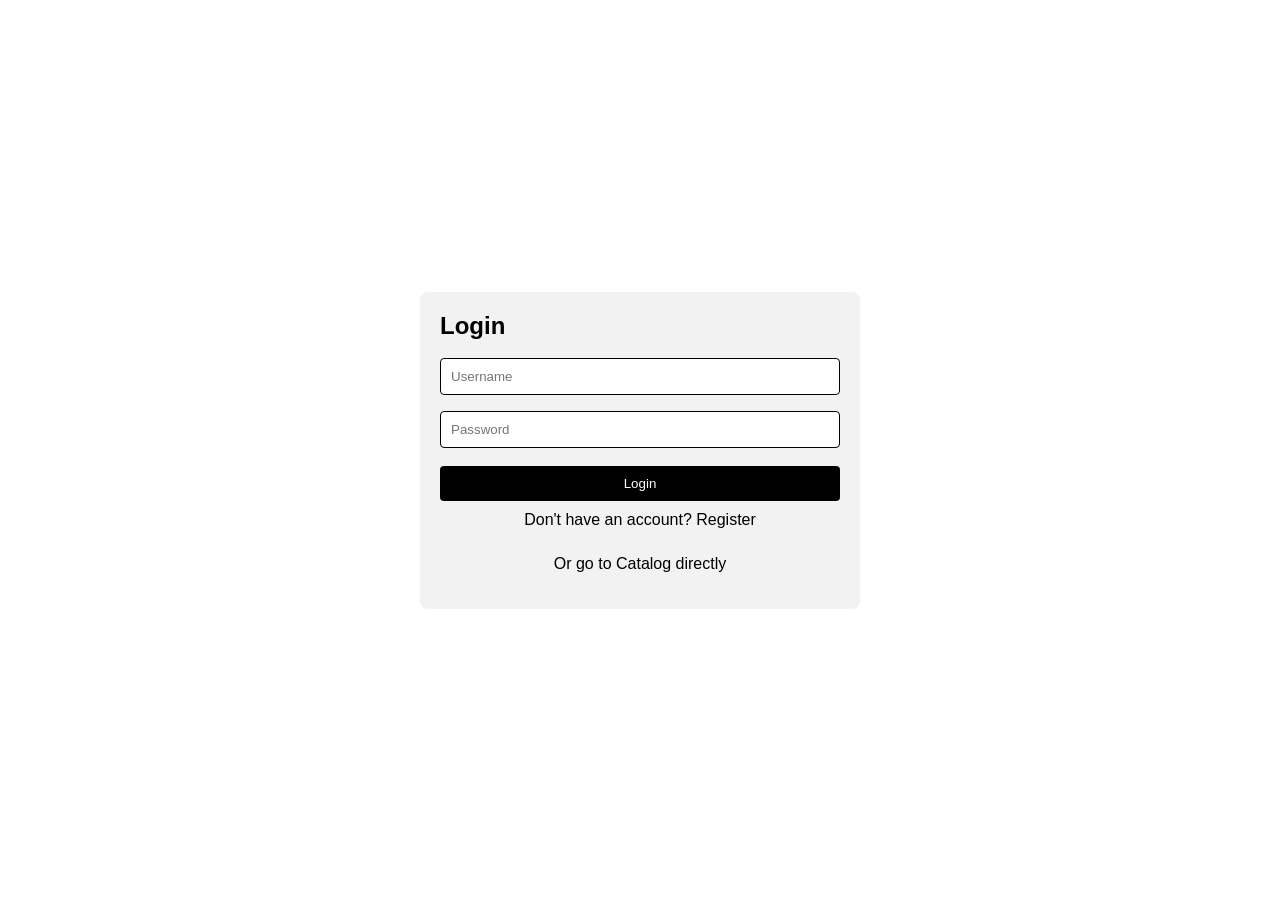
<file: week1/index.html>
<!DOCTYPE html>
<html lang="en">
<head>
<meta charset="UTF-8">
<meta name="viewport" content="width=device-width, initial-scale=1.0">
<title>Login</title>
<link rel="stylesheet" href="style.css">
</head>
<body>
<div class="container">
  <form class="form-box">
    <h2>Login</h2>
    <input type="text" placeholder="Username">
    <input type="password" placeholder="Password">
    <button type="button">Login</button>
    <p>Don't have an account? <a href="register.html">Register</a></p>
    <p>Or go to <a href="catalog.html">Catalog</a> directly</p>
  </form>
</div>
</body>
</html>
</file>
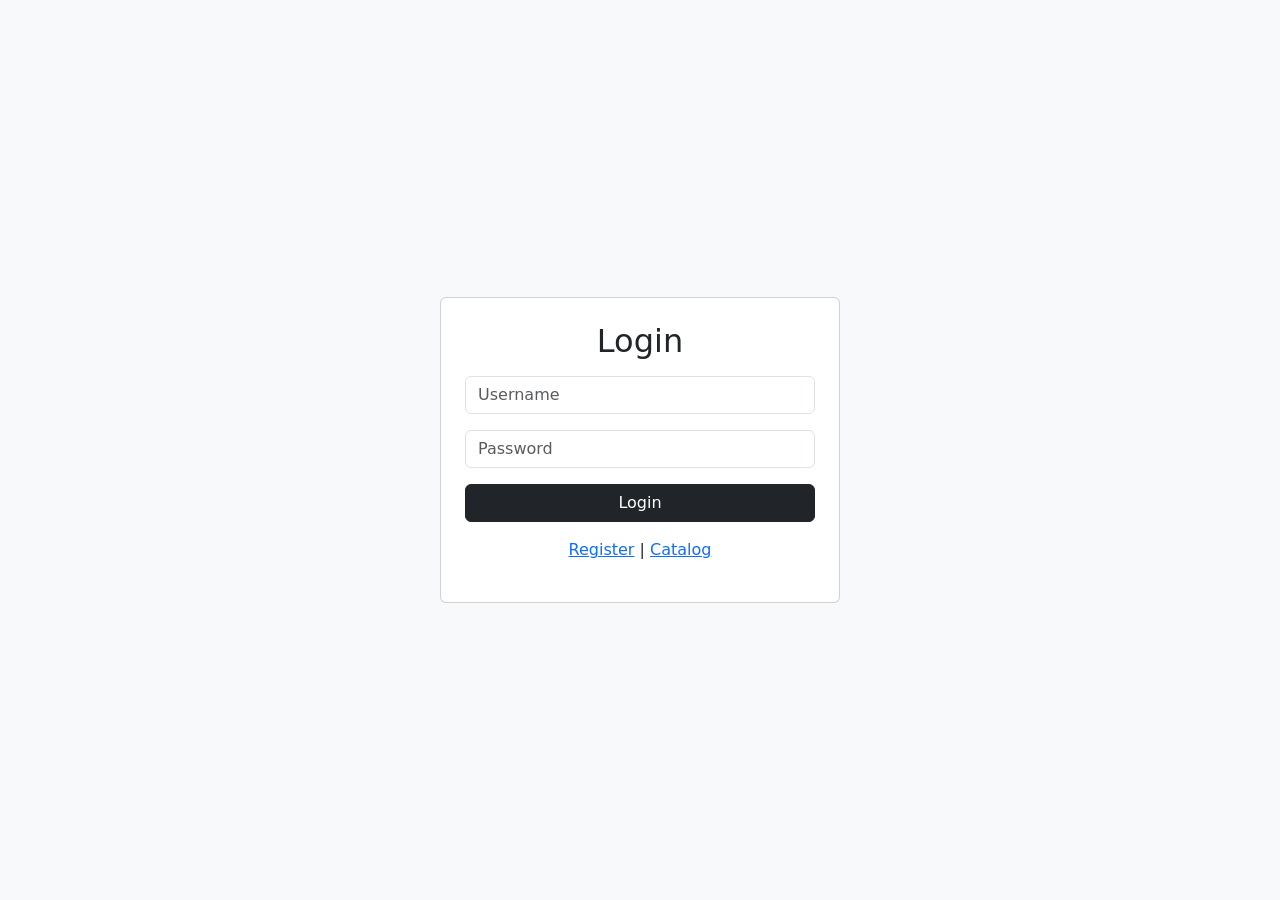
<file: week2/index.html>
<!DOCTYPE html>
<html lang="en">
<head>
  <meta charset="UTF-8">
  <meta name="viewport" content="width=device-width, initial-scale=1.0">
  <title>Login</title>
  <link href="https://cdn.jsdelivr.net/npm/bootstrap@5.3.0-alpha1/dist/css/bootstrap.min.css" rel="stylesheet">
</head>
<body class="bg-light">
  <div class="container d-flex justify-content-center align-items-center min-vh-100">
    <div class="card p-4 w-100" style="max-width: 400px;">
      <h2 class="text-center mb-3">Login</h2>
      <form>
        <input type="text" class="form-control mb-3" placeholder="Username">
        <input type="password" class="form-control mb-3" placeholder="Password">
        <button class="btn btn-dark w-100 mb-3">Login</button>
      </form>
      <p class="text-center"><a href="register.html">Register</a> | <a href="catalog.html">Catalog</a></p>
    </div>
  </div>
  <script src="https://cdn.jsdelivr.net/npm/bootstrap@5.3.0-alpha1/dist/js/bootstrap.bundle.min.js"></script>
</body>
</html>
</file>
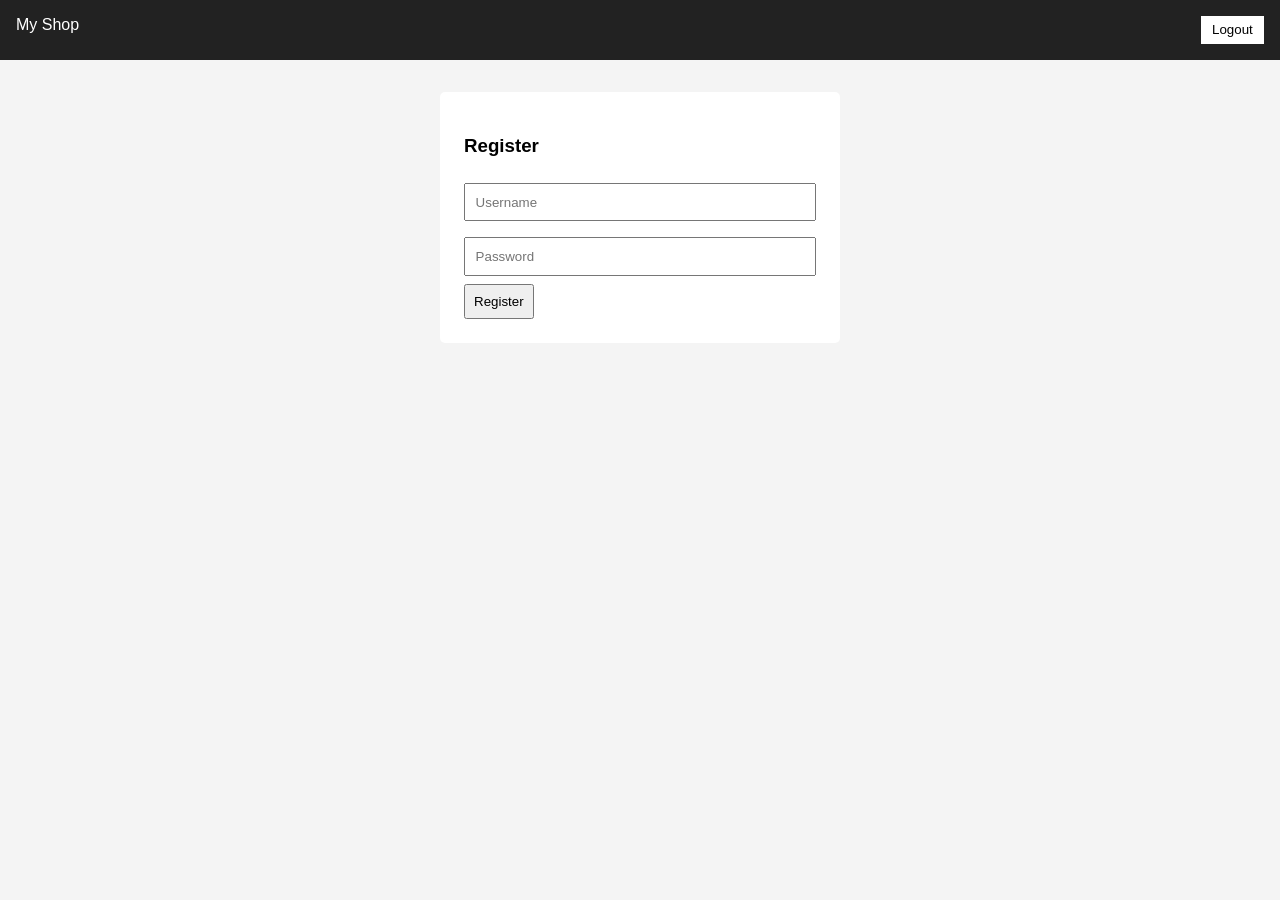
<file: week3/index.html>
<!DOCTYPE html>
<html lang="en">
<head>
  <meta charset="UTF-8" />
  <meta name="viewport" content="width=device-width, initial-scale=1.0" />
  <title>Shopping Cart App</title>
  <style>
    * { box-sizing: border-box; font-family: Arial, sans-serif; }
    body { margin: 0; background: #f4f4f4; }

    /* Layout */
    .container { max-width: 1100px; margin: auto; padding: 1rem; }
    header { background: #222; color: #fff; padding: 1rem; display: flex; justify-content: space-between; }
    header button { background: #fff; border: none; padding: 0.4rem 0.7rem; cursor: pointer; }

    /* Forms */
    form { max-width: 400px; margin: 2rem auto; background: #fff; padding: 1.5rem; border-radius: 5px; }
    input { width: 100%; padding: 0.6rem; margin: 0.5rem 0; }
    .error { color: red; font-size: 0.85rem; }

    /* Catalog */
    .grid { display: grid; grid-template-columns: repeat(auto-fit, minmax(200px, 1fr)); gap: 1rem; }
    .card { background: #fff; padding: 1rem; border-radius: 5px; display: flex; flex-direction: column; }
    .card button { margin-top: auto; }

    /* Cart */
    .cart { background: #fff; padding: 1rem; margin-top: 1rem; }
    .cart-item { display: flex; justify-content: space-between; }

    /* Utility */
    .hidden { display: none; }
    button { padding: 0.5rem; cursor: pointer; }
  </style>
</head>
<body>

<header>
  <div>My Shop</div>
  <button onclick="logout()">Logout</button>
</header>

<!-- Registration -->
<form id="registerForm">
  <h3>Register</h3>
  <input id="rUser" placeholder="Username" />
  <input id="rPass" type="password" placeholder="Password" />
  <div class="error" id="rErr"></div>
  <button type="submit">Register</button>
</form>

<!-- Login -->
<form id="loginForm" class="hidden">
  <h3>Login</h3>
  <input id="lUser" placeholder="Username" />
  <input id="lPass" type="password" placeholder="Password" />
  <div class="error" id="lErr"></div>
  <button type="submit">Login</button>
</form>

<!-- Catalog -->
<div id="shop" class="container hidden">
  <h2>Catalog</h2>
  <div class="grid" id="products"></div>

  <div class="cart">
    <h3>Cart</h3>
    <div id="cart"></div>
  </div>
</div>

<script>
  const products = [
    { id: 1, name: "Phone", price: 500 },
    { id: 2, name: "Laptop", price: 1000 },
    { id: 3, name: "Headphones", price: 150 }
  ];

  let cart = [];

  // Registration
  registerForm.onsubmit = e => {
    e.preventDefault();
    if (!rUser.value || !rPass.value) {
      rErr.textContent = "All fields required";
      return;
    }
    localStorage.setItem("user", rUser.value);
    localStorage.setItem("pass", rPass.value);
    registerForm.classList.add("hidden");
    loginForm.classList.remove("hidden");
  };

  // Login
  loginForm.onsubmit = e => {
    e.preventDefault();
    if (lUser.value !== localStorage.getItem("user") || lPass.value !== localStorage.getItem("pass")) {
      lErr.textContent = "Invalid credentials";
      return;
    }
    loginForm.classList.add("hidden");
    shop.classList.remove("hidden");
    loadProducts();
  };

  function loadProducts() {
    products.forEach(p => {
      productsDiv = document.createElement("div");
      productsDiv.className = "card";
      productsDiv.innerHTML = `<h4>${p.name}</h4><p>₹${p.price}</p><button onclick="addToCart(${p.id})">Add</button>`;
      document.getElementById("products").appendChild(productsDiv);
    });
  }

  function addToCart(id) {
    cart.push(products.find(p => p.id === id));
    renderCart();
  }

  function renderCart() {
    cartDiv.innerHTML = "";
    cart.forEach(c => {
      cartDiv.innerHTML += `<div class='cart-item'><span>${c.name}</span><span>₹${c.price}</span></div>`;
    });
  }

  function logout() {
    location.reload();
  }
</script>
</body>
</html>
</file>
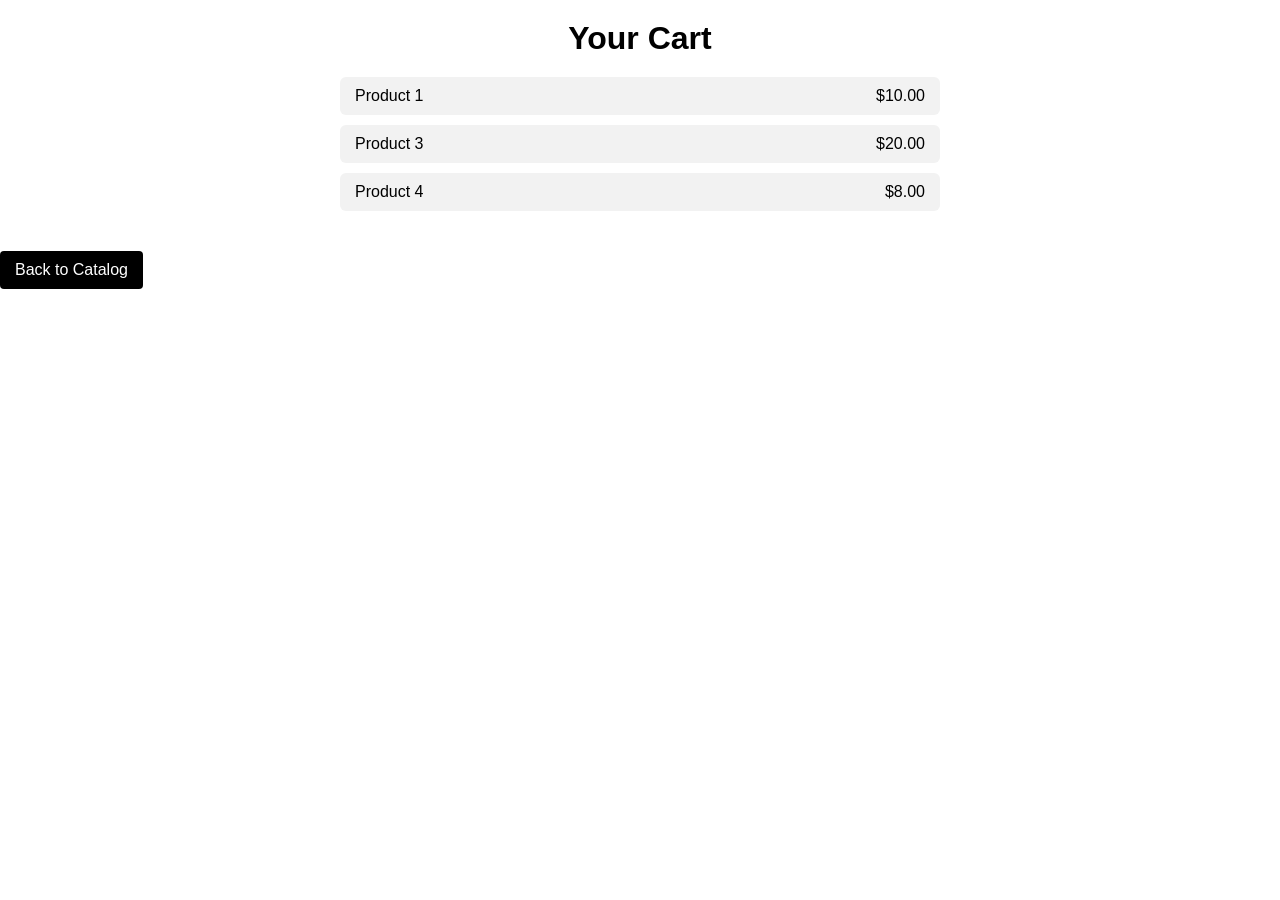
<file: week1/cart.html>
<!DOCTYPE html>
<html lang="en">
<head>
<meta charset="UTF-8">
<meta name="viewport" content="width=device-width, initial-scale=1.0">
<title>Cart</title>
<link rel="stylesheet" href="style.css">
</head>
<body>
<h1 class="page-title">Your Cart</h1>
<div class="cart-container">
  <div class="cart-item">
    <span>Product 1</span>
    <span>$10.00</span>
  </div>
  <div class="cart-item">
    <span>Product 3</span>
    <span>$20.00</span>
  </div>
  <div class="cart-item">
    <span>Product 4</span>
    <span>$8.00</span>
  </div>
</div>
<a href="catalog.html" class="cart-link">Back to Catalog</a>
</body>
</html>
</file>
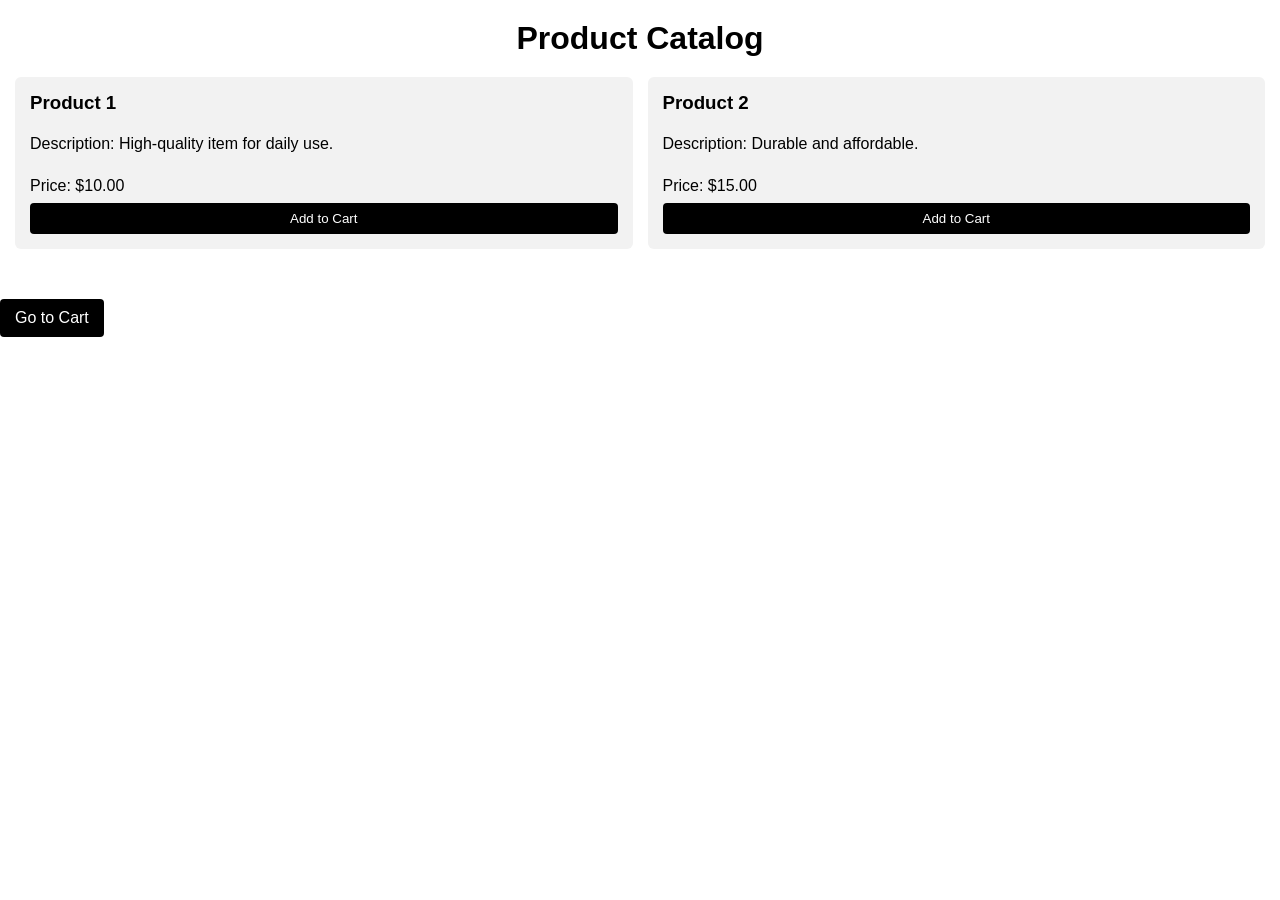
<file: week1/catalog.html>
<!DOCTYPE html>
<html lang="en">
<head>
<meta charset="UTF-8">
<meta name="viewport" content="width=device-width, initial-scale=1.0">
<title>Catalog</title>
<link rel="stylesheet" href="style.css">
</head>
<body>
<h1 class="page-title">Product Catalog</h1>
<div class="products-grid">
  <div class="product-card">
    <h3>Product 1</h3>
    <p>Description: High-quality item for daily use.</p>
    <p>Price: $10.00</p>
    <button>Add to Cart</button>
  </div>
  <div class="product-card">
    <h3>Product 2</h3>
    <p>Description: Durable and affordable.</p>
    <p>Price: $15.00</p>
    <button>Add to Cart</button>
  </div>
</div>
<a href="cart.html" class="cart-link">Go to Cart</a>
</body>
</html>
</file>
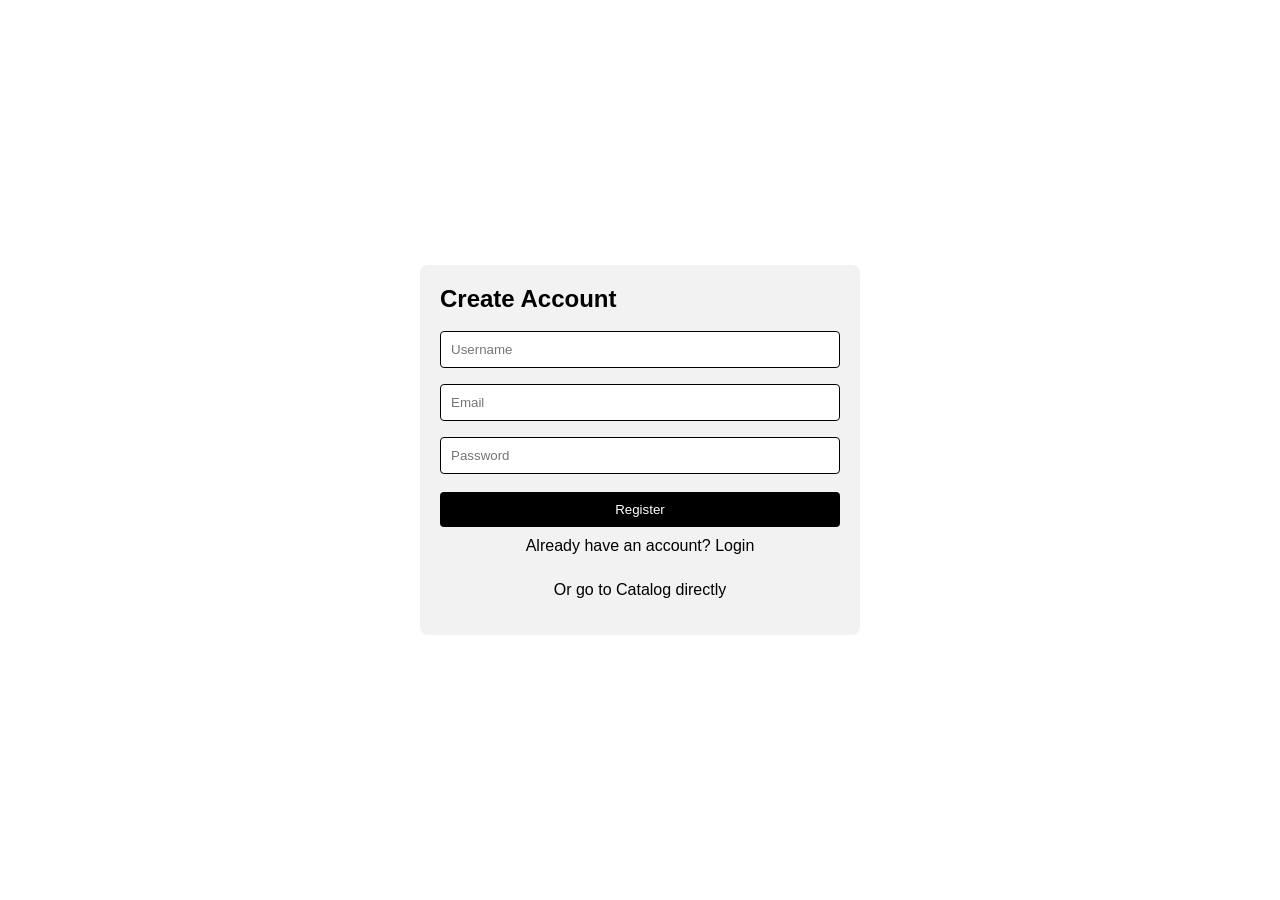
<file: week1/register.html>
<!DOCTYPE html>
<html lang="en">
<head>
<meta charset="UTF-8">
<meta name="viewport" content="width=device-width, initial-scale=1.0">
<title>Register</title>
<link rel="stylesheet" href="style.css">
</head>
<body>
<div class="container">
  <form class="form-box">
    <h2>Create Account</h2>
    <input type="text" placeholder="Username">
    <input type="email" placeholder="Email">
    <input type="password" placeholder="Password">
    <button type="button">Register</button>
    <p>Already have an account? <a href="index.html">Login</a></p>
    <p>Or go to <a href="catalog.html">Catalog</a> directly</p>
  </form>
</div>
</body>
</html>
</file>
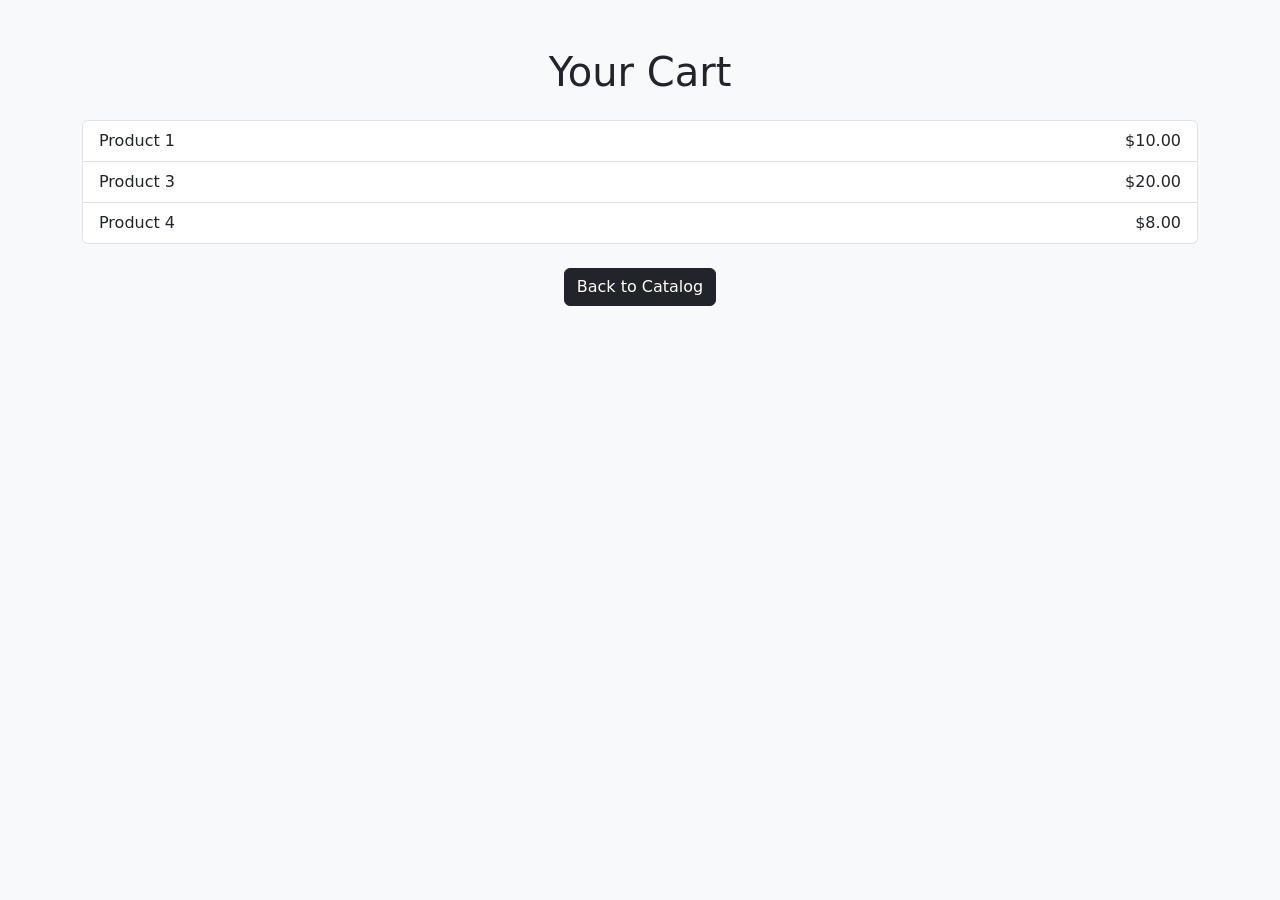
<file: week2/cart.html>
<!DOCTYPE html>
<html lang="en">
<head>
  <meta charset="UTF-8">
  <meta name="viewport" content="width=device-width, initial-scale=1.0">
  <title>Cart</title>
  <link href="https://cdn.jsdelivr.net/npm/bootstrap@5.3.0-alpha1/dist/css/bootstrap.min.css" rel="stylesheet">
</head>
<body class="bg-light">
  <div class="container mt-5">
    <h1 class="text-center mb-4">Your Cart</h1>
    <div class="list-group">
      <div class="list-group-item d-flex justify-content-between align-items-center">
        Product 1
        <span>$10.00</span>
      </div>
      <div class="list-group-item d-flex justify-content-between align-items-center">
        Product 3
        <span>$20.00</span>
      </div>
      <div class="list-group-item d-flex justify-content-between align-items-center">
        Product 4
        <span>$8.00</span>
      </div>
    </div>
    <div class="text-center mt-4">
      <a href="catalog.html" class="btn btn-dark">Back to Catalog</a>
    </div>
  </div>
  <script src="https://cdn.jsdelivr.net/npm/bootstrap@5.3.0-alpha1/dist/js/bootstrap.bundle.min.js"></script>
</body>
</html>
</file>
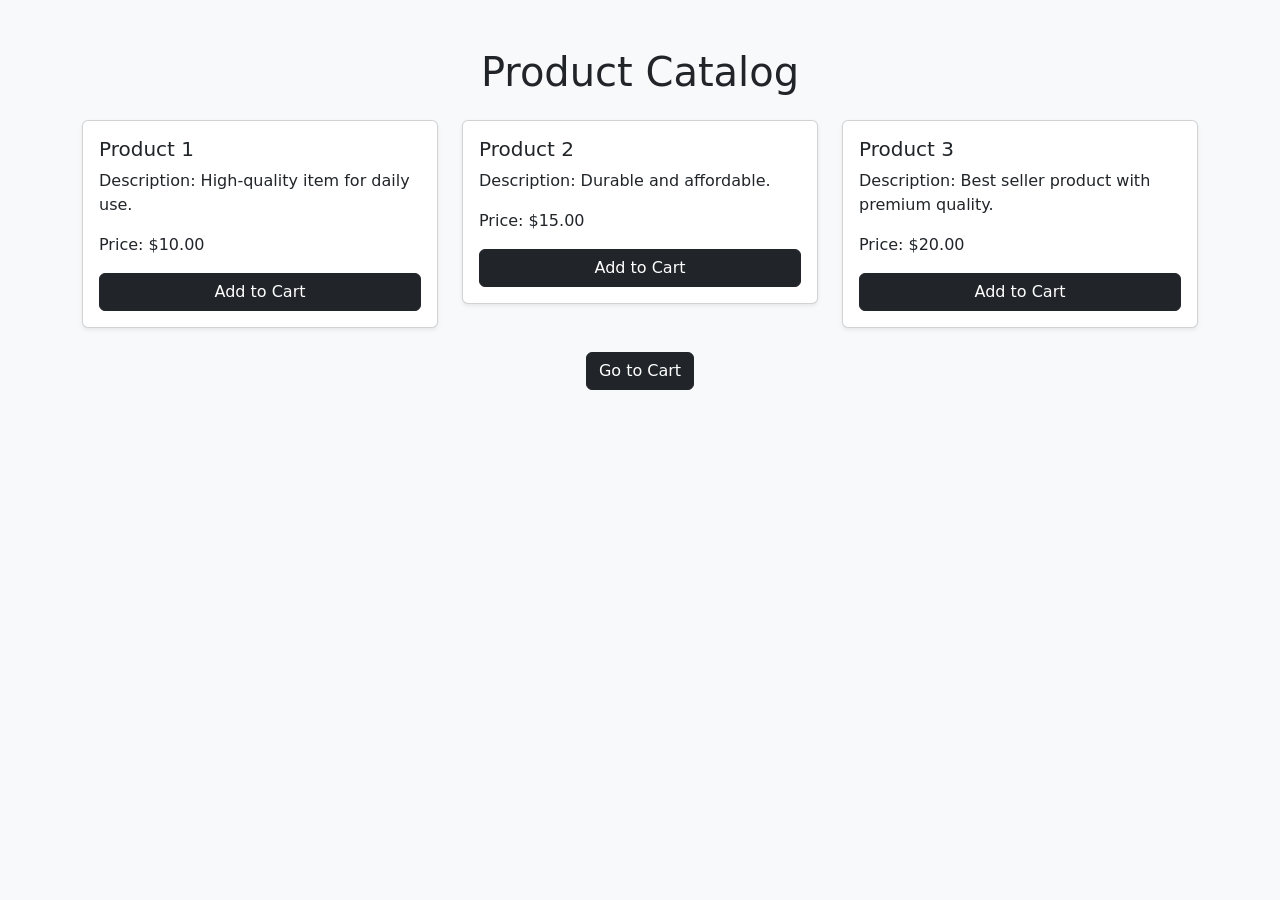
<file: week2/catalog.html>
<!DOCTYPE html>
<html lang="en">
<head>
  <meta charset="UTF-8">
  <meta name="viewport" content="width=device-width, initial-scale=1.0">
  <title>Catalog</title>
  <link href="https://cdn.jsdelivr.net/npm/bootstrap@5.3.0-alpha1/dist/css/bootstrap.min.css" rel="stylesheet">
</head>
<body class="bg-light">
  <div class="container mt-5">
    <h1 class="text-center mb-4">Product Catalog</h1>
    <div class="row row-cols-1 row-cols-md-2 row-cols-lg-3 g-4">
      <div class="col">
        <div class="card shadow-sm">
          <div class="card-body">
            <h5 class="card-title">Product 1</h5>
            <p class="card-text">Description: High-quality item for daily use.</p>
            <p class="card-text">Price: $10.00</p>
            <button class="btn btn-dark w-100">Add to Cart</button>
          </div>
        </div>
      </div>
      <div class="col">
        <div class="card shadow-sm">
          <div class="card-body">
            <h5 class="card-title">Product 2</h5>
            <p class="card-text">Description: Durable and affordable.</p>
            <p class="card-text">Price: $15.00</p>
            <button class="btn btn-dark w-100">Add to Cart</button>
          </div>
        </div>
      </div>
      <div class="col">
        <div class="card shadow-sm">
          <div class="card-body">
            <h5 class="card-title">Product 3</h5>
            <p class="card-text">Description: Best seller product with premium quality.</p>
            <p class="card-text">Price: $20.00</p>
            <button class="btn btn-dark w-100">Add to Cart</button>
          </div>
        </div>
      </div>
    </div>
    <div class="text-center mt-4">
      <a href="cart.html" class="btn btn-dark">Go to Cart</a>
    </div>
  </div>
  <script src="https://cdn.jsdelivr.net/npm/bootstrap@5.3.0-alpha1/dist/js/bootstrap.bundle.min.js"></script>
</body>
</html>
</file>
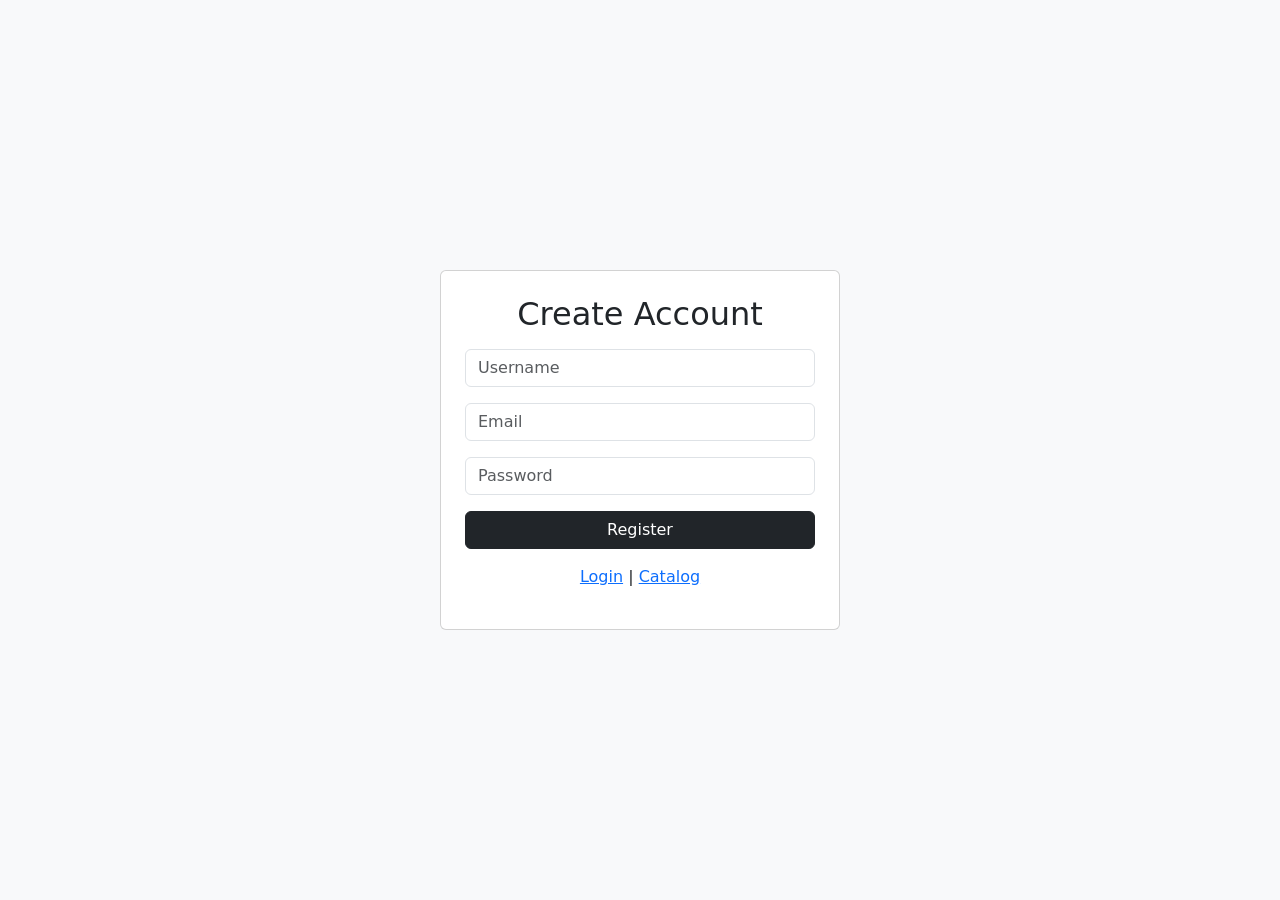
<file: week2/register.html>
<!DOCTYPE html>
<html lang="en">
<head>
  <meta charset="UTF-8">
  <meta name="viewport" content="width=device-width, initial-scale=1.0">
  <title>Register</title>
  <link href="https://cdn.jsdelivr.net/npm/bootstrap@5.3.0-alpha1/dist/css/bootstrap.min.css" rel="stylesheet">
</head>
<body class="bg-light">
  <div class="container d-flex justify-content-center align-items-center min-vh-100">
    <div class="card p-4 w-100" style="max-width: 400px;">
      <h2 class="text-center mb-3">Create Account</h2>
      <form>
        <input type="text" class="form-control mb-3" placeholder="Username">
        <input type="email" class="form-control mb-3" placeholder="Email">
        <input type="password" class="form-control mb-3" placeholder="Password">
        <button class="btn btn-dark w-100 mb-3">Register</button>
      </form>
      <p class="text-center"><a href="index.html">Login</a> | <a href="catalog.html">Catalog</a></p>
    </div>
  </div>
  <script src="https://cdn.jsdelivr.net/npm/bootstrap@5.3.0-alpha1/dist/js/bootstrap.bundle.min.js"></script>
</body>
</html>
</file>
<file: week1/style.css>
/* ---------- Global Styles ---------- */
body {
  font-family: Arial, sans-serif;
  margin: 0;
  padding: 0;
  background: #fff;
  color: #000;
}

h1, h2, h3 {
  margin: 0 0 10px 0;
}

a {
  color: #000;
  text-decoration: none;
}

/* ---------- Forms (Login/Register) ---------- */
.container {
  display: flex;
  justify-content: center;
  align-items: center;
  min-height: 100vh;
}

.form-box {
  background: #f2f2f2;
  padding: 20px;
  border-radius: 8px;
  width: 90%;
  max-width: 400px;
  display: flex;
  flex-direction: column;
}

.form-box input {
  margin: 8px 0;
  padding: 10px;
  border-radius: 4px;
  border: 1px solid #000;
}

.form-box button {
  padding: 10px;
  background: #000;
  color: #fff;
  border: none;
  border-radius: 4px;
  cursor: pointer;
  margin-top: 10px;
}

.form-box p {
  text-align: center;
  margin-top: 10px;
}

/* ---------- Catalog Page ---------- */
.page-title {
  text-align: center;
  margin: 20px 0;
}

.products-grid {
  display: grid;
  grid-template-columns: repeat(auto-fit, minmax(180px, 1fr));
  gap: 15px;
  padding: 0 15px 30px 15px;
}

.product-card {
  background: #f2f2f2;
  padding: 15px;
  border-radius: 6px;
  display: flex;
  flex-direction: column;
}

.product-card h3 {
  margin-bottom: 5px;
}

.product-card p {
  margin-bottom: 8px;
}

.product-card button {
  padding: 8px;
  background: #000;
  color: #fff;
  border: none;
  border-radius: 4px;
  cursor: pointer;
  margin-top: auto;
}

/* ---------- Cart Page ---------- */
.cart-container {
  max-width: 600px;
  margin: 20px auto;
  padding: 0 15px;
}

.cart-item {
  display: flex;
  justify-content: space-between;
  background: #f2f2f2;
  padding: 10px 15px;
  margin-bottom: 10px;
  border-radius: 6px;
}

.cart-link {
  display: inline-block;
  margin: 20px auto;
  padding: 10px 15px;
  background: #000;
  color: #fff;
  text-decoration: none;
  border-radius: 4px;
  text-align: center;
}

/* ---------- Responsive ---------- */
@media (max-width: 500px) {
  .products-grid {
    grid-template-columns: repeat(auto-fit, minmax(150px, 1fr));
  }

  .cart-item {
    flex-direction: column;
    gap: 5px;
    align-items: flex-start;
  }
}
</file>
